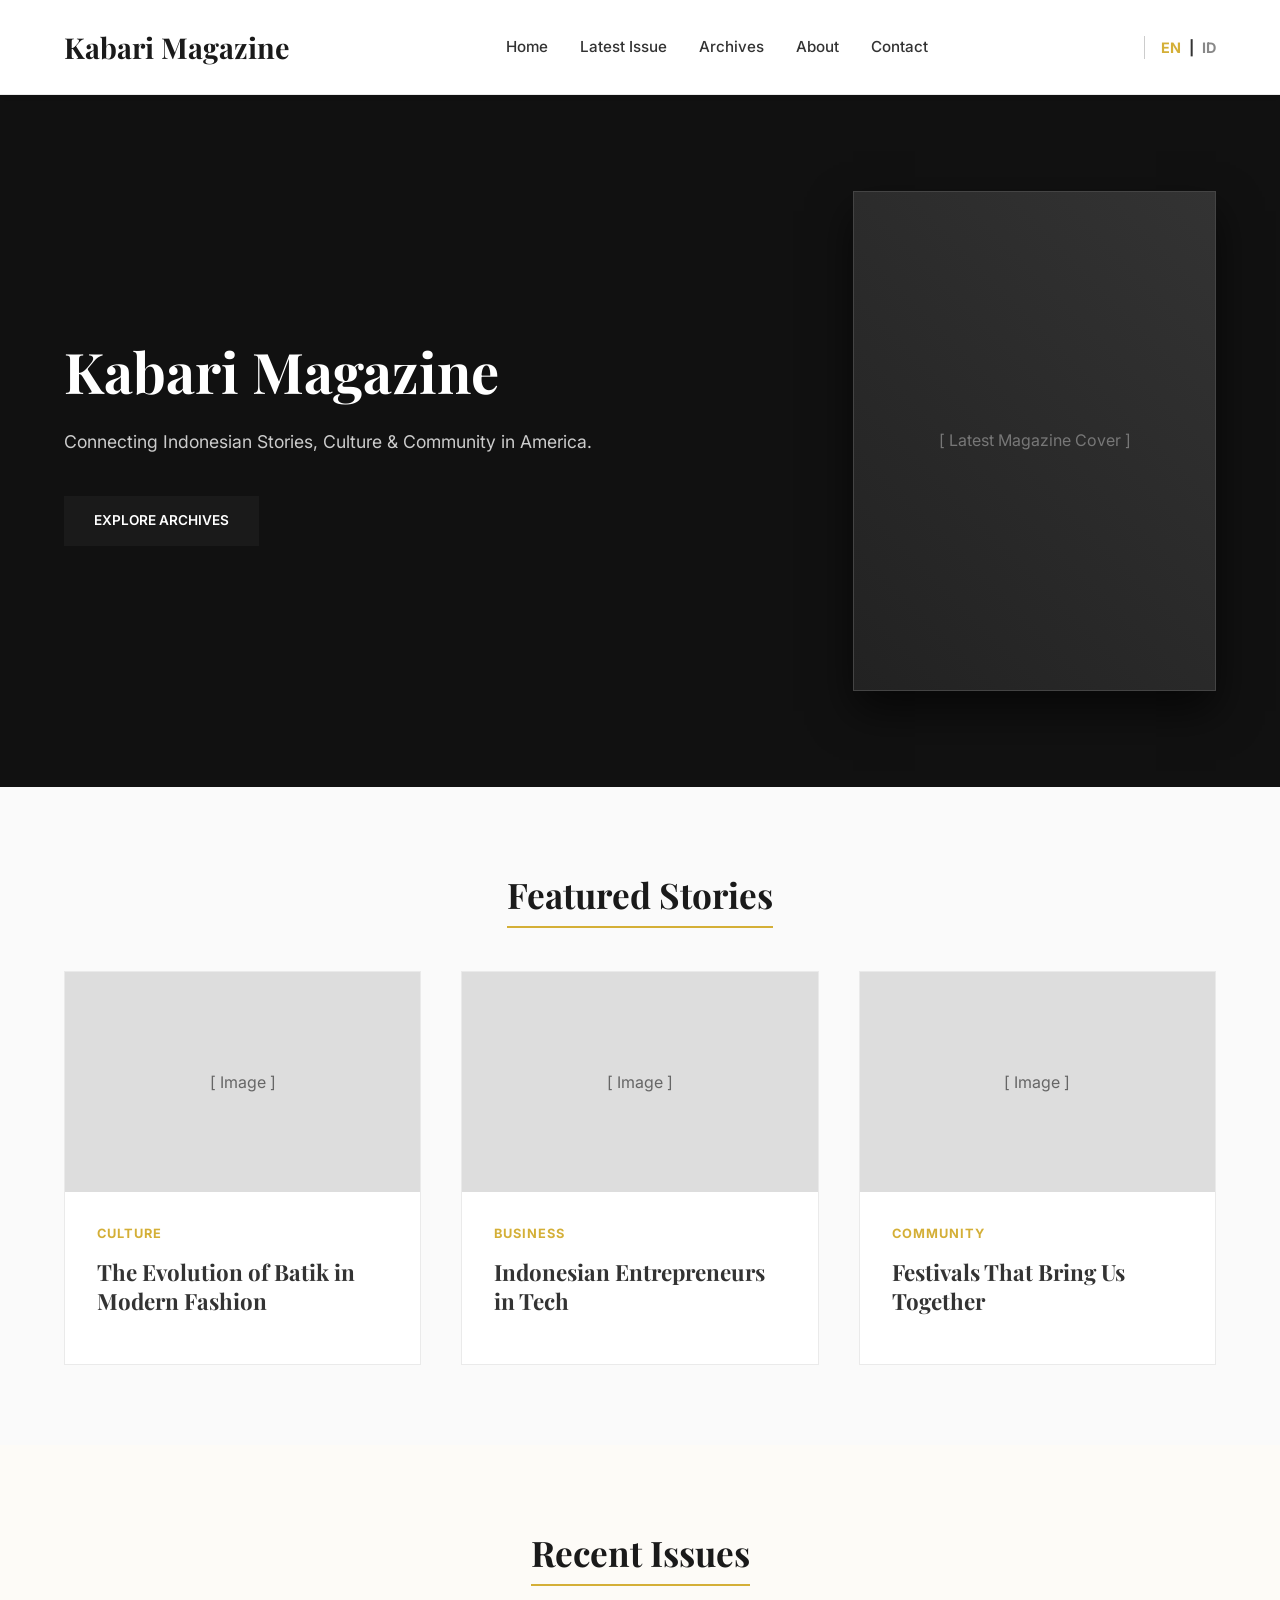
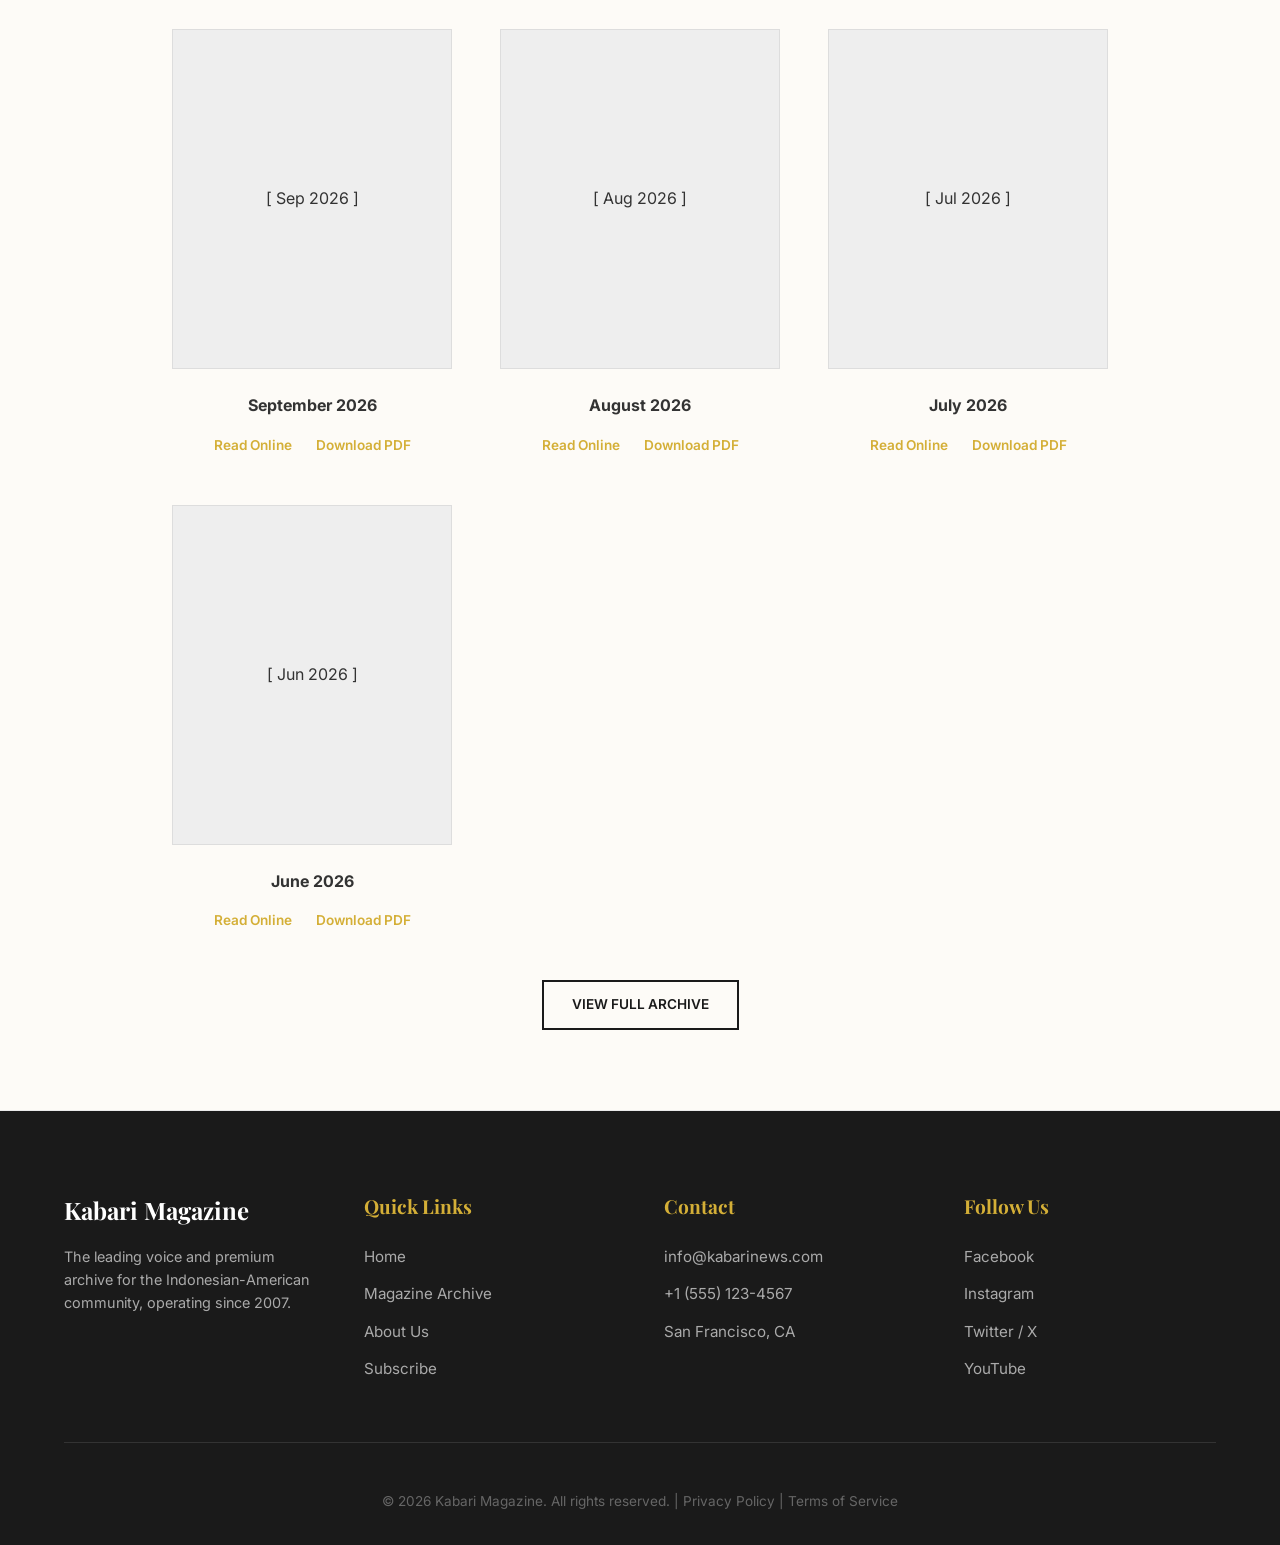
<file: index.html>
<!DOCTYPE html>
<html lang="en">
<head>
    <meta charset="UTF-8">
    <meta name="viewport" content="width=device-width, initial-scale=1.0">
    <title>Kabari Magazine | Home</title>
    <script src="global.js"></script>
    <link href="https://fonts.googleapis.com/css2?family=Inter:wght@400;600&family=Playfair+Display:wght@700&display=swap" rel="stylesheet">
    <link rel="stylesheet" href="style.css">
</head>
<body>

    <!-- HEADER -->
    <header>
        <div class="hamburger" onclick="document.querySelector('.nav-links').classList.toggle('mobile-active')">☰</div>
        <div class="logo"><a href="index.html">Kabari Magazine</a></div>
                <nav class="nav-links">
                <a href="index.html" data-en="Home" data-id="Beranda">Home</a>
                <a href="latest.html" data-en="Latest Issue" data-id="Edisi Terbaru">Latest Issue</a>
                <a href="archive.html" data-en="Archives" data-id="Arsip">Archives</a>
                <a href="about.html" data-en="About" data-id="Tentang">About</a>
                <a href="contact.html" data-en="Contact" data-id="Kontak">Contact</a>
            </nav>
        <div class="lang-toggle">
            <span class="lang-btn active-lang" onclick="setLang('en')">EN</span> | 
            <span class="lang-btn" onclick="setLang('id')">ID</span>
        </div>
    </header>

    <main>
        <!-- HERO SECTION (Single Explore Button) -->
        <section class="hero">
            <div class="hero-text">
                <h1 data-en="Kabari Magazine" data-id="Majalah Kabari">Kabari Magazine</h1>
                <p data-en="Connecting Indonesian Stories, Culture & Community in America." data-id="Menghubungkan Kisah, Budaya & Komunitas Indonesia di Amerika.">Connecting Indonesian Stories, Culture & Community in America.</p>
                <div class="hero-buttons">
                    <a href="archive.html" class="btn btn-solid" data-en="Explore Archives" data-id="Jelajahi Arsip">Explore Archives</a>
                </div>
            </div>
            <div class="hero-cover">
                <a href="latest.html" class="hero-placeholder" style="text-decoration: none; display: flex; color: #777;">[ Latest Magazine Cover ]</a>
            </div>
        </section>

        <!-- FEATURED STORIES -->
        <section class="section">
            <div class="center-title">
                <h2 class="section-title"><span data-en="Featured Stories" data-id="Kisah Pilihan">Featured Stories</span></h2>
            </div>
            <div class="featured-grid">
                <div class="story-card">
                    <div class="story-image">[ Image ]</div>
                    <div class="story-content">
                        <span class="story-cat">Culture</span>
                        <h3>The Evolution of Batik in Modern Fashion</h3>
                    </div>
                </div>
                <div class="story-card">
                    <div class="story-image">[ Image ]</div>
                    <div class="story-content">
                        <span class="story-cat">Business</span>
                        <h3>Indonesian Entrepreneurs in Tech</h3>
                    </div>
                </div>
                <div class="story-card">
                    <div class="story-image">[ Image ]</div>
                    <div class="story-content">
                        <span class="story-cat">Community</span>
                        <h3>Festivals That Bring Us Together</h3>
                    </div>
                </div>
            </div>
        </section>

     <!-- RECENT ISSUES -->
<section class="section bg-light-gold">
    <div class="center-title">
        <h2 class="section-title"><span data-en="Recent Issues" data-id="Edisi Terbaru">Recent Issues</span></h2>
    </div>
    <div class="issue-grid">
        <div class="issue-card">
            <div class="issue-cover" onclick="window.location.href='latest.html'">[ Sep 2026 ]</div>
            <h4>September 2026</h4>
            <div class="issue-links">
                <a href="#" data-en="Read Online" data-id="Baca Online">Read Online</a> 
                <a href="#" data-en="Download PDF" data-id="Unduh PDF">Download PDF</a>
            </div>
        </div>
        <div class="issue-card">
            <div class="issue-cover">[ Aug 2026 ]</div>
            <h4>August 2026</h4>
            <div class="issue-links">
                <a href="#" data-en="Read Online" data-id="Baca Online">Read Online</a> 
                <a href="#" data-en="Download PDF" data-id="Unduh PDF">Download PDF</a>
            </div>
        </div>
        <div class="issue-card">
            <div class="issue-cover">[ Jul 2026 ]</div>
            <h4>July 2026</h4>
            <div class="issue-links">
                <a href="#" data-en="Read Online" data-id="Baca Online">Read Online</a> 
                <a href="#" data-en="Download PDF" data-id="Unduh PDF">Download PDF</a>
            </div>
        </div>
        <div class="issue-card">
            <div class="issue-cover">[ Jun 2026 ]</div>
            <h4>June 2026</h4>
            <div class="issue-links">
                <a href="#" data-en="Read Online" data-id="Baca Online">Read Online</a> 
                <a href="#" data-en="Download PDF" data-id="Unduh PDF">Download PDF</a>
            </div>
        </div>
    </div>
    <div style="text-align: center; margin-top: 3rem;">
        <a href="archive.html" class="btn btn-outline" data-en="View Full Archive" data-id="Lihat Semua Arsip">View Full Archive</a>
    </div>
</section>
    </main>

    <!-- DETAILED FOOTER -->
    <footer>
        <div class="footer-grid">
            <div class="footer-col">
                <div class="logo" style="color: #fff; margin-bottom: 1rem; font-size: 1.5rem;">Kabari Magazine</div>
                <p style="color: #aaa; font-size: 0.9rem;" data-en="The leading voice and premium archive for the Indonesian-American community, operating since 2007." data-id="Suara terkemuka dan arsip premium untuk komunitas Indonesia-Amerika, beroperasi sejak 2007.">The leading voice and premium archive for the Indonesian-American community, operating since 2007.</p>
            </div>
            <div class="footer-col">
                <h4 data-en="Quick Links" data-id="Tautan Cepat">Quick Links</h4>
                <ul>
                    <li><a href="index.html" data-en="Home" data-id="Beranda">Home</a></li>
                    <li><a href="archive.html" data-en="Magazine Archive" data-id="Arsip Majalah">Magazine Archive</a></li>
                    <li><a href="about.html" data-en="About Us" data-id="Tentang Kami">About Us</a></li>
                    <li><a href="#" data-en="Subscribe" data-id="Berlangganan">Subscribe</a></li>
                </ul>
            </div>
            <div class="footer-col">
                <h4 data-en="Contact" data-id="Kontak">Contact</h4>
                <ul>
                    <li>info@kabarinews.com</li>
                    <li>+1 (555) 123-4567</li>
                    <li>San Francisco, CA</li>
                </ul>
            </div>
            <div class="footer-col">
                <h4 data-en="Follow Us" data-id="Ikuti Kami">Follow Us</h4>
                <ul>
                    <li><a href="#">Facebook</a></li>
                    <li><a href="#">Instagram</a></li>
                    <li><a href="#">Twitter / X</a></li>
                    <li><a href="#">YouTube</a></li>
                </ul>
            </div>
        </div>
        <div style="text-align: center; font-size: 0.85rem; color: #666;">
            <p>&copy; 2026 Kabari Magazine. All rights reserved. | Privacy Policy | Terms of Service</p>
        </div>
    </footer>

<script src="global.js"></script>
</body>
</html>
</file>
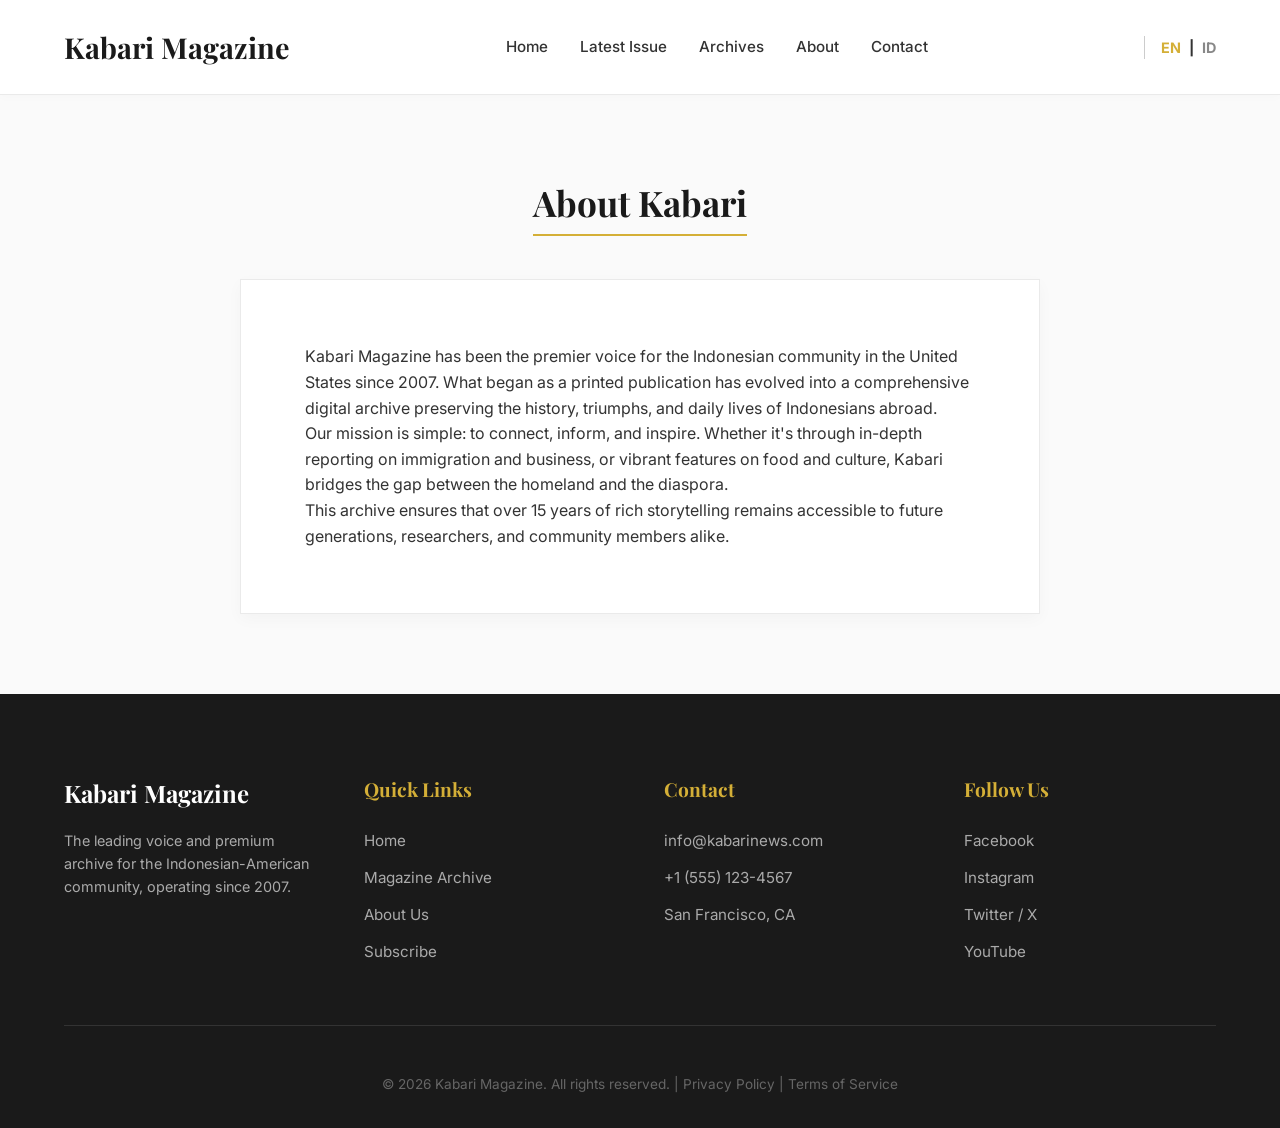
<file: about.html>
<!DOCTYPE html>
<html lang="en">
<head>
    <meta charset="UTF-8">
    <meta name="viewport" content="width=device-width, initial-scale=1.0">
    <title>Kabari Magazine | About</title>
    <script src="global.js"></script>
    <link href="https://fonts.googleapis.com/css2?family=Inter:wght@400;600&family=Playfair+Display:wght@700&display=swap" rel="stylesheet">
    <link rel="stylesheet" href="style.css">
</head>
<body>
    <header>
        <div class="hamburger" onclick="document.querySelector('.nav-links').classList.toggle('mobile-active')">☰</div>
        <div class="logo"><a href="index.html">Kabari Magazine</a></div>
            <nav class="nav-links">
                <a href="index.html" data-en="Home" data-id="Beranda">Home</a>
                <a href="latest.html" data-en="Latest Issue" data-id="Edisi Terbaru">Latest Issue</a>
                <a href="archive.html" data-en="Archives" data-id="Arsip">Archives</a>
                <a href="about.html" data-en="About" data-id="Tentang">About</a>
                <a href="contact.html" data-en="Contact" data-id="Kontak">Contact</a>
            </nav>
       <div class="lang-toggle">
            <span class="lang-btn active-lang" onclick="setLang('en')">EN</span> | 
            <span class="lang-btn" onclick="setLang('id')">ID</span>
        </div>
    </header>

<main>
        <section class="section">
            <div class="center-title">
                <h2 class="section-title"><span data-en="About Kabari" data-id="Tentang Kabari">About Kabari</span></h2>
            </div>
            <div class="text-container">
                <p data-en="Kabari Magazine has been the premier voice for the Indonesian community in the United States since 2007. What began as a printed publication has evolved into a comprehensive digital archive preserving the history, triumphs, and daily lives of Indonesians abroad." data-id="Majalah Kabari telah menjadi suara utama bagi komunitas Indonesia di Amerika Serikat sejak 2007. Apa yang dimulai sebagai publikasi cetak telah berkembang menjadi arsip digital komprehensif yang melestarikan sejarah, kemenangan, dan kehidupan sehari-hari orang Indonesia di luar negeri.">Kabari Magazine has been the premier voice for the Indonesian community in the United States since 2007. What began as a printed publication has evolved into a comprehensive digital archive preserving the history, triumphs, and daily lives of Indonesians abroad.</p>
                
                <p data-en="Our mission is simple: to connect, inform, and inspire. Whether it's through in-depth reporting on immigration and business, or vibrant features on food and culture, Kabari bridges the gap between the homeland and the diaspora." data-id="Misi kami sederhana: untuk menghubungkan, menginformasikan, dan menginspirasi. Baik melalui pelaporan mendalam tentang imigrasi dan bisnis, atau fitur menarik tentang makanan dan budaya, Kabari menjembatani kesenjangan antara tanah air dan diaspora.">Our mission is simple: to connect, inform, and inspire. Whether it's through in-depth reporting on immigration and business, or vibrant features on food and culture, Kabari bridges the gap between the homeland and the diaspora.</p>
                
                <p data-en="This archive ensures that over 15 years of rich storytelling remains accessible to future generations, researchers, and community members alike." data-id="Arsip ini memastikan bahwa lebih dari 15 tahun penceritaan yang kaya tetap dapat diakses oleh generasi mendatang, peneliti, dan anggota komunitas.">This archive ensures that over 15 years of rich storytelling remains accessible to future generations, researchers, and community members alike.</p>
            </div>
        </section>
    </main>

    <!-- FOOTER -->
    <footer>
        <div class="footer-grid">
            <div class="footer-col">
                <div class="logo" style="color: #fff; margin-bottom: 1rem; font-size: 1.5rem;">Kabari Magazine</div>
                <p style="color: #aaa; font-size: 0.9rem;">The leading voice and premium archive for the Indonesian-American community, operating since 2007.</p>
            </div>
            <div class="footer-col">
                <h4>Quick Links</h4>
                <ul>
                    <li><a href="index.html">Home</a></li>
                    <li><a href="archive.html">Magazine Archive</a></li>
                    <li><a href="about.html">About Us</a></li>
                    <li><a href="#">Subscribe</a></li>
                </ul>
            </div>
            <div class="footer-col">
                <h4>Contact</h4>
                <ul>
                    <li>info@kabarinews.com</li>
                    <li>+1 (555) 123-4567</li>
                    <li>San Francisco, CA</li>
                </ul>
            </div>
            <div class="footer-col">
                <h4>Follow Us</h4>
                <ul>
                    <li><a href="#">Facebook</a></li>
                    <li><a href="#">Instagram</a></li>
                    <li><a href="#">Twitter / X</a></li>
                    <li><a href="#">YouTube</a></li>
                </ul>
            </div>
        </div>
        <div style="text-align: center; font-size: 0.85rem; color: #666;">
            <p>&copy; 2026 Kabari Magazine. All rights reserved. | Privacy Policy | Terms of Service</p>
        </div>
    </footer>
    <script src="global.js"></script>
</body>
</html>
</file>
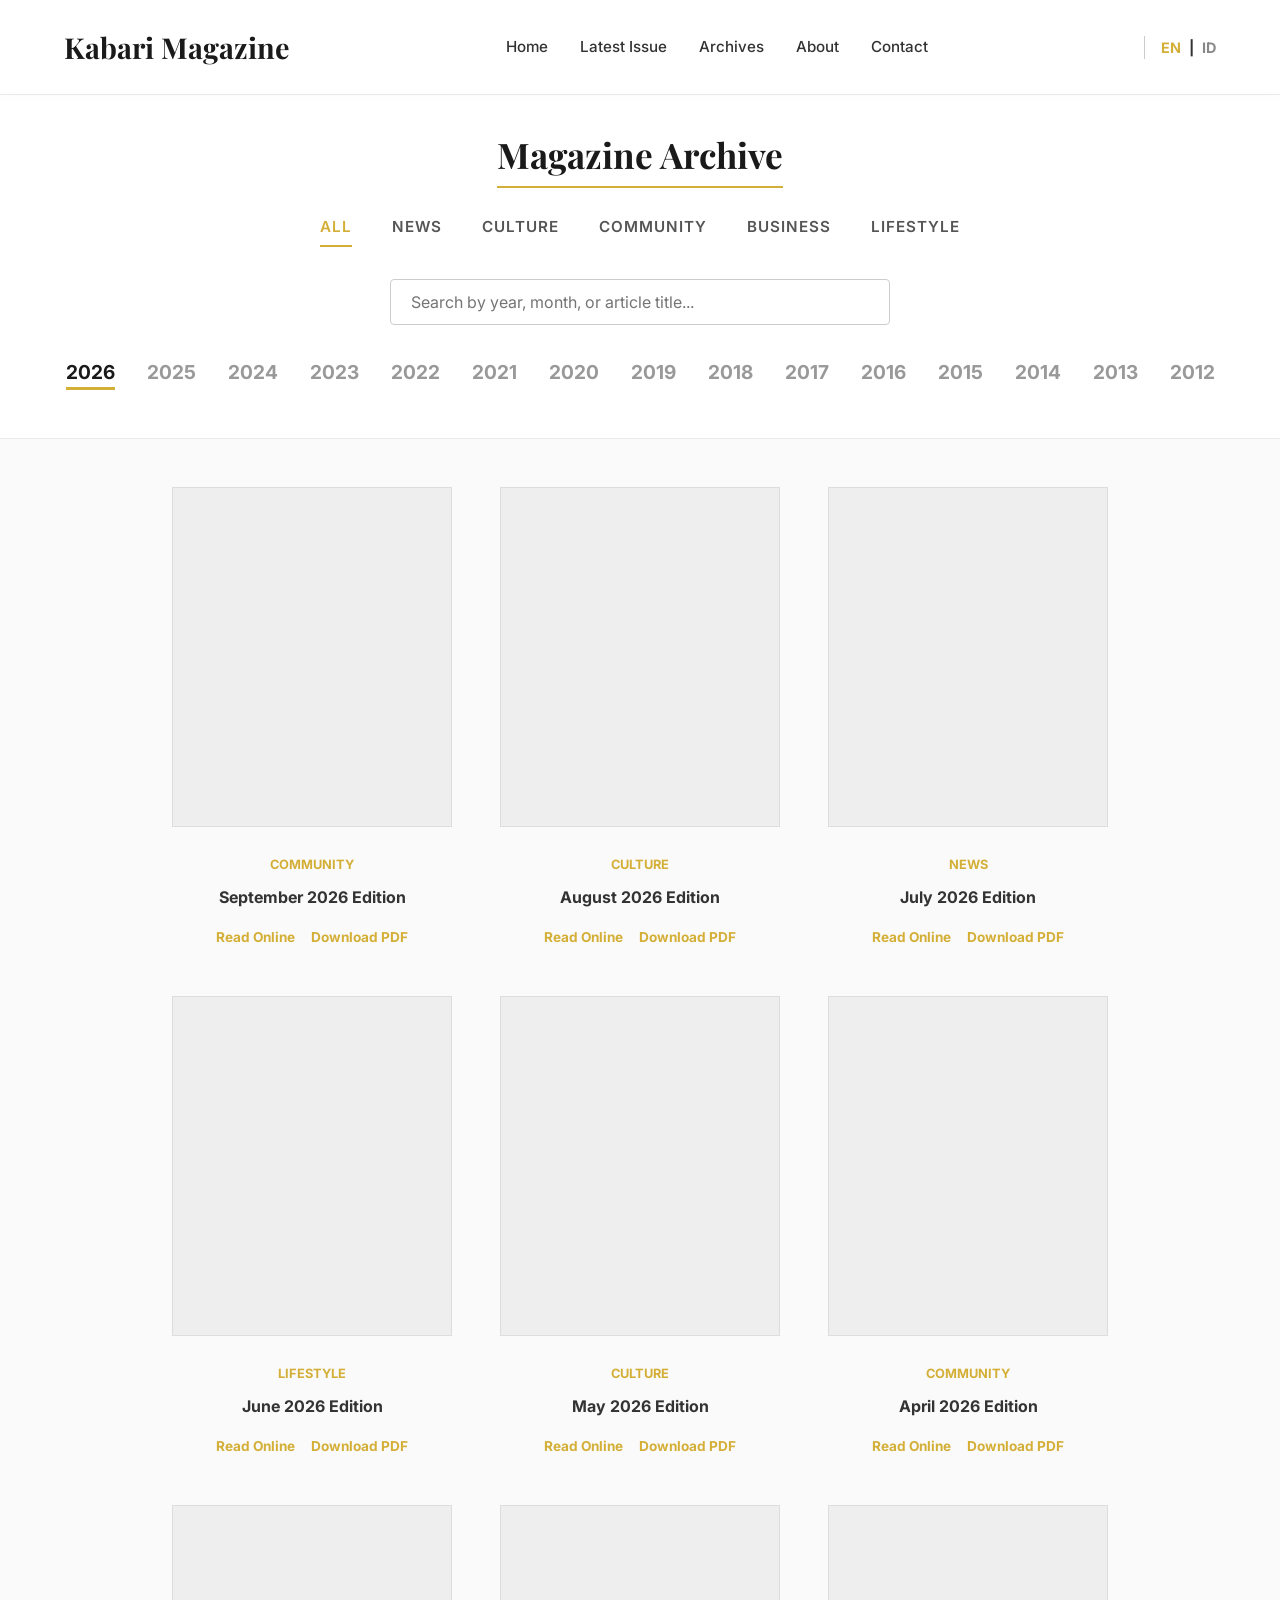
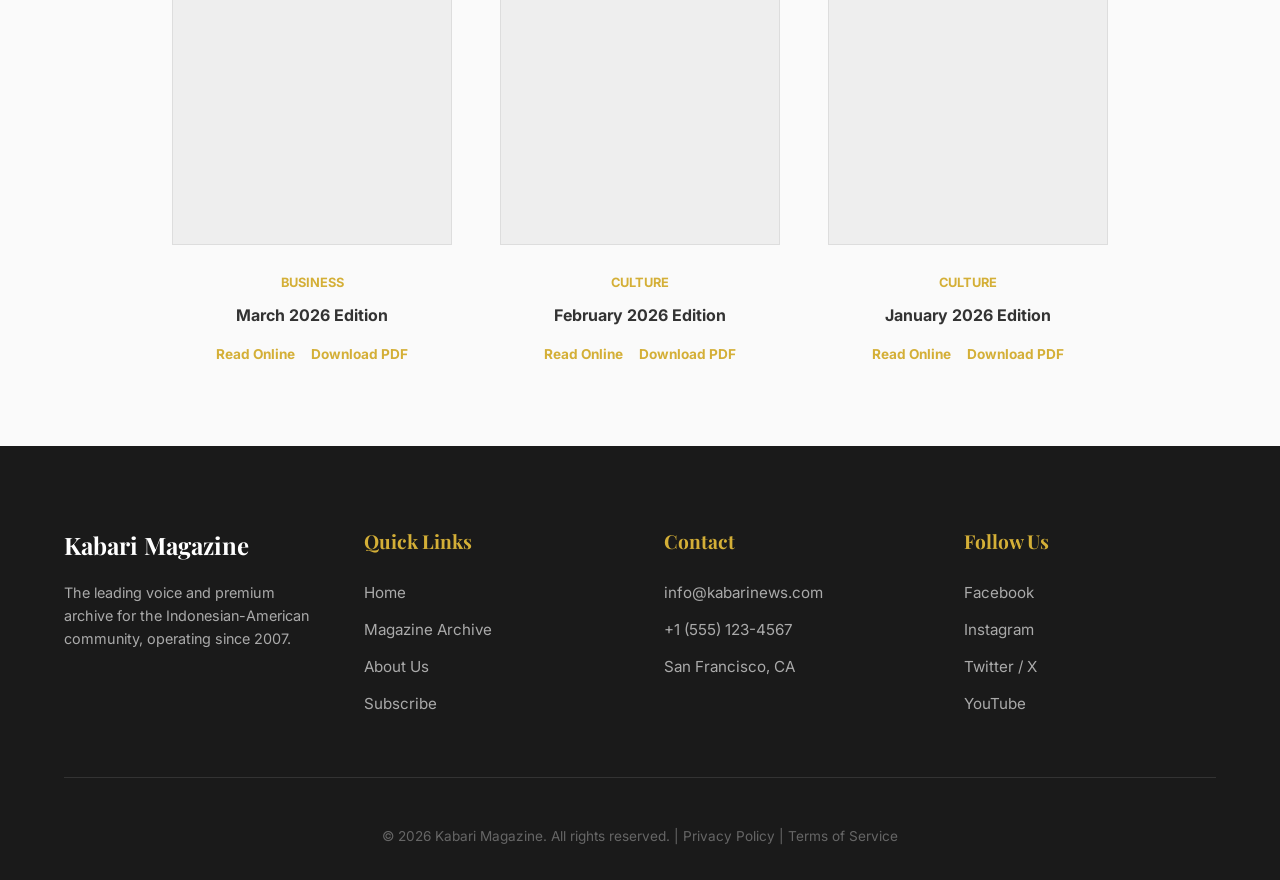
<file: archive.html>
<!DOCTYPE html>
<html lang="en">
<head>
    <meta charset="UTF-8">
    <meta name="viewport" content="width=device-width, initial-scale=1.0">
    <title>Kabari Magazine | Archives</title>
    <script src="global.js"></script>
    <link href="https://fonts.googleapis.com/css2?family=Inter:wght@400;600&family=Playfair+Display:wght@700&display=swap" rel="stylesheet">
    <link rel="stylesheet" href="style.css">
</head>
<body>
    <header>
        <div class="hamburger" onclick="document.querySelector('.nav-links').classList.toggle('mobile-active')">☰</div>
        <div class="logo"><a href="index.html">Kabari Magazine</a></div>
            <nav class="nav-links">
            <a href="index.html" data-en="Home" data-id="Beranda">Home</a>
            <a href="latest.html" data-en="Latest Issue" data-id="Edisi Terbaru">Latest Issue</a>
            <a href="archive.html" data-en="Archives" data-id="Arsip">Archives</a>
            <a href="about.html" data-en="About" data-id="Tentang">About</a>
            <a href="contact.html" data-en="Contact" data-id="Kontak">Contact</a>
        </nav>
       <div class="lang-toggle">
            <span class="lang-btn active-lang" onclick="setLang('en')">EN</span> | 
            <span class="lang-btn" onclick="setLang('id')">ID</span>
        </div>
    </header>

<main>
        <div class="archive-controls">
            <h2 class="section-title" style="margin-bottom: 2rem;"><span data-en="Magazine Archive" data-id="Arsip Majalah">Magazine Archive</span></h2>
            
            <ul class="cat-list" id="category-tabs">
                <li class="active" data-en="All" data-id="Semua">All</li>
                <li data-en="News" data-id="Berita">News</li>
                <li data-en="Culture" data-id="Budaya">Culture</li>
                <li data-en="Community" data-id="Komunitas">Community</li>
                <li data-en="Business" data-id="Bisnis">Business</li>
                <li data-en="Lifestyle" data-id="Gaya Hidup">Lifestyle</li>
            </ul>

            <div class="search-bar">
                <input type="text" id="searchInput" data-en="Search by year, month, or article title..." data-id="Cari berdasarkan tahun, bulan, atau judul artikel..." placeholder="Search by year, month, or article title...">
            </div>

            <div class="year-nav" id="dynamic-year-nav"></div>
        </div>

        <section class="section" style="padding-top: 0;">
            <div class="issue-grid" id="archive-grid"></div>
        </section>
    </main>
    <!-- DETAILED FOOTER -->
    <footer>
        <div class="footer-grid">
            <div class="footer-col">
                <div class="logo" style="color: #fff; margin-bottom: 1rem; font-size: 1.5rem;">Kabari Magazine</div>
                <p style="color: #aaa; font-size: 0.9rem;">The leading voice and premium archive for the Indonesian-American community, operating since 2007.</p>
            </div>
            <div class="footer-col">
                <h4>Quick Links</h4>
                <ul>
                    <li><a href="index.html">Home</a></li>
                    <li><a href="archive.html">Magazine Archive</a></li>
                    <li><a href="about.html">About Us</a></li>
                    <li><a href="#">Subscribe</a></li>
                </ul>
            </div>
            <div class="footer-col">
                <h4>Contact</h4>
                <ul>
                    <li>info@kabarinews.com</li>
                    <li>+1 (555) 123-4567</li>
                    <li>San Francisco, CA</li>
                </ul>
            </div>
            <div class="footer-col">
                <h4>Follow Us</h4>
                <ul>
                    <li><a href="#">Facebook</a></li>
                    <li><a href="#">Instagram</a></li>
                    <li><a href="#">Twitter / X</a></li>
                    <li><a href="#">YouTube</a></li>
                </ul>
            </div>
        </div>
        <div style="text-align: center; font-size: 0.85rem; color: #666;">
            <p>&copy; 2026 Kabari Magazine. All rights reserved. | Privacy Policy | Terms of Service</p>
        </div>
    </footer>

    <script src="data.js"></script>
    <script src="app.js"></script>
    <script src="global.js"></script>
</body>
</html>
</file>
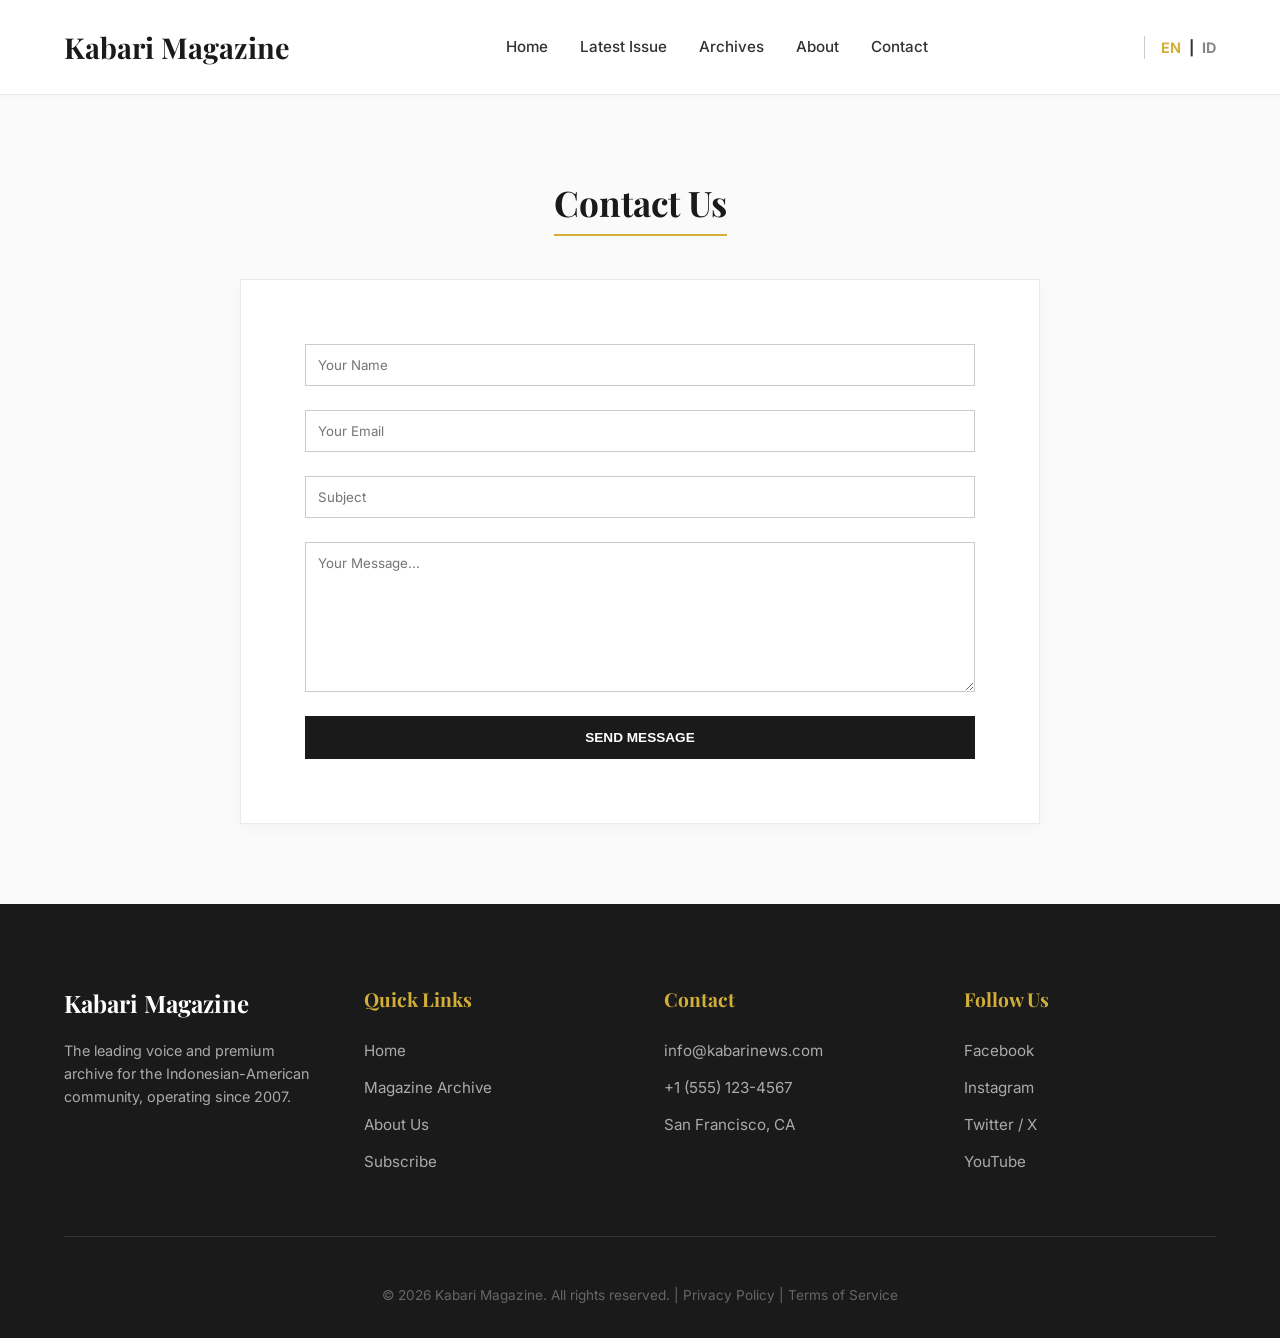
<file: contact.html>
<!DOCTYPE html>
<html lang="en">
<head>
    <meta charset="UTF-8">
    <meta name="viewport" content="width=device-width, initial-scale=1.0">
    <title>Kabari Magazine | Contact</title>
    <script src="global.js"></script>
    <link href="https://fonts.googleapis.com/css2?family=Inter:wght@400;600&family=Playfair+Display:wght@700&display=swap" rel="stylesheet">
    <link rel="stylesheet" href="style.css">
</head>
<body>
    <header>
        <div class="hamburger" onclick="document.querySelector('.nav-links').classList.toggle('mobile-active')">☰</div>
        <div class="logo"><a href="index.html">Kabari Magazine</a></div>
                    <nav class="nav-links">
                    <a href="index.html" data-en="Home" data-id="Beranda">Home</a>
                    <a href="latest.html" data-en="Latest Issue" data-id="Edisi Terbaru">Latest Issue</a>
                    <a href="archive.html" data-en="Archives" data-id="Arsip">Archives</a>
                    <a href="about.html" data-en="About" data-id="Tentang">About</a>
                    <a href="contact.html" data-en="Contact" data-id="Kontak">Contact</a>
                </nav>
        <div class="lang-toggle">
            <span class="lang-btn active-lang" onclick="setLang('en')">EN</span> | 
            <span class="lang-btn" onclick="setLang('id')">ID</span>
        </div>
    </header>

  <main>
        <section class="section">
            <div class="center-title">
                <h2 class="section-title"><span data-en="Contact Us" data-id="Hubungi Kami">Contact Us</span></h2>
            </div>
            <div class="text-container">
                <form class="contact-form" onsubmit="event.preventDefault(); alert('Form submitted!');">
                    <input type="text" data-en="Your Name" data-id="Nama Anda" placeholder="Your Name" required>
                    
                    <input type="email" data-en="Your Email" data-id="Email Anda" placeholder="Your Email" required>
                    
                    <input type="text" data-en="Subject" data-id="Subjek" placeholder="Subject" required>
                    
                    <textarea data-en="Your Message..." data-id="Pesan Anda..." placeholder="Your Message..." required></textarea>
                    
                    <button type="submit" class="btn btn-solid" data-en="Send Message" data-id="Kirim Pesan">Send Message</button>
                </form>
            </div>
        </section>
    </main>

    <!-- FOOTER -->
    <footer>
        <div class="footer-grid">
            <div class="footer-col">
                <div class="logo" style="color: #fff; margin-bottom: 1rem; font-size: 1.5rem;">Kabari Magazine</div>
                <p style="color: #aaa; font-size: 0.9rem;">The leading voice and premium archive for the Indonesian-American community, operating since 2007.</p>
            </div>
            <div class="footer-col">
                <h4>Quick Links</h4>
                <ul>
                    <li><a href="index.html">Home</a></li>
                    <li><a href="archive.html">Magazine Archive</a></li>
                    <li><a href="about.html">About Us</a></li>
                    <li><a href="#">Subscribe</a></li>
                </ul>
            </div>
            <div class="footer-col">
                <h4>Contact</h4>
                <ul>
                    <li>info@kabarinews.com</li>
                    <li>+1 (555) 123-4567</li>
                    <li>San Francisco, CA</li>
                </ul>
            </div>
            <div class="footer-col">
                <h4>Follow Us</h4>
                <ul>
                    <li><a href="#">Facebook</a></li>
                    <li><a href="#">Instagram</a></li>
                    <li><a href="#">Twitter / X</a></li>
                    <li><a href="#">YouTube</a></li>
                </ul>
            </div>
        </div>
        <div style="text-align: center; font-size: 0.85rem; color: #666;">
            <p>&copy; 2026 Kabari Magazine. All rights reserved. | Privacy Policy | Terms of Service</p>
        </div>
    </footer>
    <script src="global.js"></script>
</body>
</html>
</file>
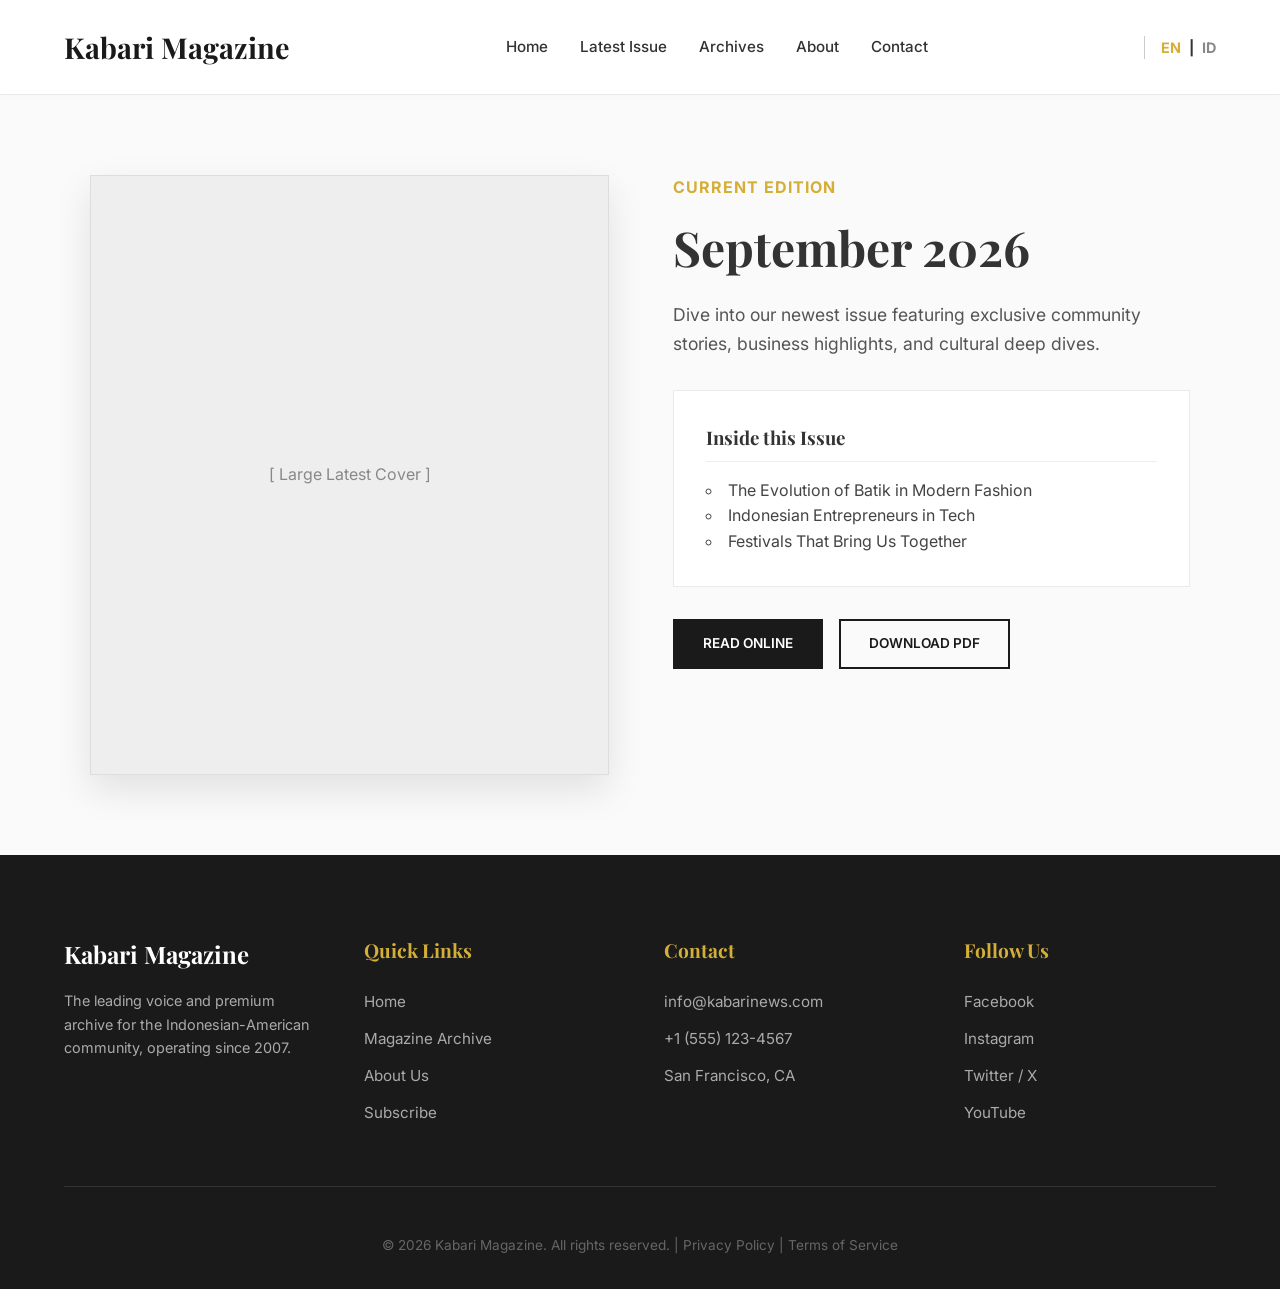
<file: latest.html>
<!DOCTYPE html>
<html lang="en">
<head>
    <meta charset="UTF-8">
    <meta name="viewport" content="width=device-width, initial-scale=1.0">
    <title>Kabari Magazine | Latest Issue</title>
    <script src="global.js"></script>
    <link href="https://fonts.googleapis.com/css2?family=Inter:wght@400;600&family=Playfair+Display:wght@700&display=swap" rel="stylesheet">
    <link rel="stylesheet" href="style.css">
</head>
<body>
    <header>
        <div class="hamburger" onclick="document.querySelector('.nav-links').classList.toggle('mobile-active')">☰</div>
        <div class="logo"><a href="index.html">Kabari Magazine</a></div>
            <nav class="nav-links">
                <a href="index.html" data-en="Home" data-id="Beranda">Home</a>
                <a href="latest.html" data-en="Latest Issue" data-id="Edisi Terbaru">Latest Issue</a>
                <a href="archive.html" data-en="Archives" data-id="Arsip">Archives</a>
                <a href="about.html" data-en="About" data-id="Tentang">About</a>
                <a href="contact.html" data-en="Contact" data-id="Kontak">Contact</a>
            </nav>
       <div class="lang-toggle">
            <span class="lang-btn active-lang" onclick="setLang('en')">EN</span> | 
            <span class="lang-btn" onclick="setLang('id')">ID</span>
        </div>
    </header>

<main>
        <section class="section">
            <div class="issue-detail-container">
                <div class="issue-detail-cover">
                    [ Large Latest Cover ]
                </div>
                <div class="issue-detail-info">
                    <h4 style="color: var(--accent-color); margin-bottom: 0.5rem; text-transform: uppercase; letter-spacing: 1px;" data-en="Current Edition" data-id="Edisi Saat Ini">Current Edition</h4>
                    
                    <h1>September 2026</h1>
                    
                    <p style="font-size: 1.1rem; color: #555; margin-bottom: 2rem;" data-en="Dive into our newest issue featuring exclusive community stories, business highlights, and cultural deep dives." data-id="Selami edisi terbaru kami yang menampilkan kisah komunitas eksklusif, sorotan bisnis, dan penyelaman budaya yang mendalam.">Dive into our newest issue featuring exclusive community stories, business highlights, and cultural deep dives.</p>
                    
                    <div class="inside-issue">
                        <h3 data-en="Inside this Issue" data-id="Di Dalam Edisi Ini">Inside this Issue</h3>
                        <ul>
                            <li>The Evolution of Batik in Modern Fashion</li>
                            <li>Indonesian Entrepreneurs in Tech</li>
                            <li>Festivals That Bring Us Together</li>
                        </ul>
                    </div>
                    
                    <div style="display: flex; gap: 1rem;">
                        <a href="#" class="btn btn-solid" data-en="Read Online" data-id="Baca Online">Read Online</a>
                        <a href="#" class="btn btn-outline" data-en="Download PDF" data-id="Unduh PDF">Download PDF</a>
                    </div>
                </div>
            </div>
        </section>
    </main>
    <!-- DETAILED FOOTER -->
    <footer>
        <div class="footer-grid">
            <div class="footer-col">
                <div class="logo" style="color: #fff; margin-bottom: 1rem; font-size: 1.5rem;">Kabari Magazine</div>
                <p style="color: #aaa; font-size: 0.9rem;">The leading voice and premium archive for the Indonesian-American community, operating since 2007.</p>
            </div>
            <div class="footer-col">
                <h4>Quick Links</h4>
                <ul>
                    <li><a href="index.html">Home</a></li>
                    <li><a href="archive.html">Magazine Archive</a></li>
                    <li><a href="about.html">About Us</a></li>
                    <li><a href="#">Subscribe</a></li>
                </ul>
            </div>
            <div class="footer-col">
                <h4>Contact</h4>
                <ul>
                    <li>info@kabarinews.com</li>
                    <li>+1 (555) 123-4567</li>
                    <li>San Francisco, CA</li>
                </ul>
            </div>
            <div class="footer-col">
                <h4>Follow Us</h4>
                <ul>
                    <li><a href="#">Facebook</a></li>
                    <li><a href="#">Instagram</a></li>
                    <li><a href="#">Twitter / X</a></li>
                    <li><a href="#">YouTube</a></li>
                </ul>
            </div>
        </div>
        <div style="text-align: center; font-size: 0.85rem; color: #666;">
            <p>&copy; 2026 Kabari Magazine. All rights reserved. | Privacy Policy | Terms of Service</p>
        </div>
    </footer>
    <script src="global.js"></script>
</body>
</html>
</file>
<file: style.css>
/* CSS Variables - Original Premium Theme */
:root {
    --primary-color: #1a1a1a;
    --accent-color: #d4af37; /* Elegant Gold */
    --bg-color: #fafafa;
    --text-color: #333;
    --light-gray: #eaeaea;
    --font-heading: 'Playfair Display', serif;
    --font-body: 'Inter', Helvetica, sans-serif;
}

/* Reset & Basics */
* { margin: 0; padding: 0; box-sizing: border-box; }
body { font-family: var(--font-body); background-color: var(--bg-color); color: var(--text-color); line-height: 1.6; overflow-x: hidden; }
a { text-decoration: none; color: inherit; transition: color 0.3s ease; cursor: pointer; }
ul { list-style: none; }

/* Buttons */
.btn { display: inline-block; padding: 12px 28px; text-transform: uppercase; font-size: 0.85rem; font-weight: 600; cursor: pointer; border: 2px solid var(--primary-color); transition: all 0.3s ease; }
.btn-solid { background: var(--primary-color); color: #fff; }
.btn-solid:hover { background: var(--accent-color); border-color: var(--accent-color); color: #fff; }
.btn-outline { background: transparent; color: var(--primary-color); }
.btn-outline:hover { background: var(--primary-color); color: #fff; }

/* HEADER */
header { display: flex; justify-content: space-between; align-items: center; padding: 1.5rem 5%; background: #fff; border-bottom: 1px solid var(--light-gray); position: sticky; top: 0; z-index: 100; box-shadow: 0 2px 10px rgba(0,0,0,0.02); }
.logo { font-family: var(--font-heading); font-size: 1.8rem; font-weight: 700; color: var(--primary-color); cursor: pointer; }
.nav-links { display: flex; gap: 2rem; font-weight: 500; font-size: 0.95rem; }
.nav-links a:hover, .nav-links a.active-link { color: var(--accent-color); }

/* Language Toggle */
.lang-toggle { font-weight: 700; font-size: 0.9rem; border-left: 1px solid #ccc; padding-left: 1rem; display: flex; gap: 0.5rem; }
.lang-btn { cursor: pointer; color: #888; transition: color 0.2s; }
.lang-btn:hover { color: var(--primary-color); }
.lang-btn.active-lang { color: var(--accent-color); }
.hamburger { display: none; font-size: 1.5rem; cursor: pointer; }

/* PAGE VIEWS */
.page-view { display: none; animation: fadeIn 0.4s ease-in-out; }
.page-view.active-view { display: block; }
@keyframes fadeIn { from { opacity: 0; transform: translateY(10px); } to { opacity: 1; transform: translateY(0); } }

/* SHARED SECTION STYLES */
.section { padding: 5rem 5%; }
.section-title { font-family: var(--font-heading); font-size: 2.2rem; margin-bottom: 2rem; text-align: center; color: var(--primary-color); }
.section-title span { border-bottom: 2px solid var(--accent-color); padding-bottom: 0.5rem; }
.center-title { text-align: center; margin-bottom: 3rem; }

/* HERO SECTION */
.hero { display: flex; align-items: center; padding: 6rem 5%; background: #111; color: #fff; gap: 4rem; min-height: 70vh; }
.hero-text { flex: 1; }
.hero-text h1 { font-family: var(--font-heading); font-size: 3.5rem; margin-bottom: 1.5rem; line-height: 1.2; }
.hero-text p { font-size: 1.1rem; margin-bottom: 2.5rem; color: #ccc; max-width: 90%; }
.hero-cover { flex: 0.5; display: flex; justify-content: center; }
.hero-placeholder { width: 100%; max-width: 400px; height: 500px; background: linear-gradient(45deg, #222, #333); border: 1px solid #444; display: flex; align-items: center; justify-content: center; color: #777; box-shadow: 0 20px 40px rgba(0,0,0,0.6); }

/* FEATURED STORIES */
.featured-grid { display: grid; grid-template-columns: repeat(auto-fit, minmax(300px, 1fr)); gap: 2.5rem; }
.story-card { background: #fff; border: 1px solid var(--light-gray); transition: all 0.3s ease; overflow: hidden; cursor: pointer; }
.story-card:hover { transform: translateY(-8px); box-shadow: 0 15px 30px rgba(0,0,0,0.08); }
.story-image { height: 220px; background: #ddd; display: flex; align-items: center; justify-content: center; color: #666; transition: transform 0.5s ease; }
.story-card:hover .story-image { background: #d4d4d4; }
.story-content { padding: 2rem; }
.story-cat { color: var(--accent-color); font-size: 0.8rem; text-transform: uppercase; font-weight: 700; margin-bottom: 0.8rem; display: block; letter-spacing: 1px; }
.story-content h3 { font-family: var(--font-heading); font-size: 1.4rem; margin-bottom: 1rem; line-height: 1.3; }

/* ARCHIVES (Category & Search) */
.archive-controls { background: #fff; padding: 2rem 5%; border-bottom: 1px solid var(--light-gray); margin-bottom: 3rem; }
.cat-list { display: flex; justify-content: center; gap: 2.5rem; flex-wrap: wrap; margin-bottom: 2rem; }
.cat-list li { font-size: 0.95rem; font-weight: 600; text-transform: uppercase; cursor: pointer; padding-bottom: 5px; color: #555; letter-spacing: 1px; }
.cat-list li:hover, .cat-list li.active { color: var(--accent-color); border-bottom: 2px solid var(--accent-color); }
.search-bar { display: flex; justify-content: center; margin-bottom: 2rem; }
.search-bar input { padding: 12px 20px; width: 100%; max-width: 500px; border: 1px solid #ccc; border-radius: 4px; font-family: var(--font-body); font-size: 1rem; outline: none; }
.search-bar input:focus { border-color: var(--accent-color); }

/* YEAR NAV & MAGAZINE GRID */
.year-nav { display: flex; gap: 2rem; overflow-x: auto; white-space: nowrap; padding-bottom: 1rem; scrollbar-width: none; justify-content: center; }.year-nav span { font-size: 1.2rem; font-weight: 700; color: #999; cursor: pointer; transition: color 0.3s; }
.year-nav span:hover { color: var(--primary-color); }
.year-nav .active-year { color: var(--primary-color); border-bottom: 3px solid var(--accent-color); }
.issue-grid { 
    display: grid; 
    grid-template-columns: repeat(auto-fit, minmax(240px, 280px)); 
    justify-content: center; 
    gap: 3rem; 
}
.issue-card { text-align: center; }
.issue-cover { height: 340px; background: #eee; margin-bottom: 1.5rem; display: flex; align-items: center; justify-content: center; border: 1px solid #ddd; transition: all 0.3s ease; cursor: pointer; }
.issue-cover:hover { transform: scale(1.02); box-shadow: 0 10px 25px rgba(0,0,0,0.1); }
.issue-links { display: flex; justify-content: center; gap: 1.5rem; font-size: 0.85rem; font-weight: 600; color: var(--accent-color); margin-top: 1rem; }
.issue-links a:hover { color: var(--primary-color); }

/* LATEST ISSUE PAGE */
.issue-detail-container { display: flex; gap: 4rem; max-width: 1100px; margin: 0 auto; align-items: flex-start; }
.issue-detail-cover { flex: 1; height: 600px; background: #eee; border: 1px solid #ddd; box-shadow: 0 15px 35px rgba(0,0,0,0.1); display: flex; align-items: center; justify-content: center; color: #888; }
.issue-detail-info { flex: 1; }
.issue-detail-info h1 { font-family: var(--font-heading); font-size: 3rem; margin-bottom: 1rem; }
.inside-issue { background: #fff; padding: 2rem; border: 1px solid var(--light-gray); margin-bottom: 2rem; }
.inside-issue h3 { font-family: var(--font-heading); margin-bottom: 1rem; border-bottom: 1px solid #eee; padding-bottom: 0.5rem; }
.inside-issue ul { list-style: circle inside; color: #444; }

/* ABOUT & CONTACT */
.text-container { max-width: 800px; margin: 0 auto; background: #fff; padding: 4rem; border: 1px solid var(--light-gray); box-shadow: 0 5px 15px rgba(0,0,0,0.03); }
.contact-form { display: flex; flex-direction: column; gap: 1.5rem; }
.contact-form input, .contact-form textarea { width: 100%; padding: 12px; border: 1px solid #ccc; font-family: var(--font-body); }
.contact-form textarea { height: 150px; resize: vertical; }

/* DETAILED FOOTER */
footer { background: var(--primary-color); color: #fff; padding: 5rem 5% 2rem; }
.footer-grid { display: grid; grid-template-columns: repeat(auto-fit, minmax(200px, 1fr)); gap: 3rem; margin-bottom: 3rem; border-bottom: 1px solid #333; padding-bottom: 3rem; }
.footer-col h4 { font-family: var(--font-heading); font-size: 1.2rem; margin-bottom: 1.5rem; color: var(--accent-color); }
.footer-col ul li { margin-bottom: 0.8rem; font-size: 0.95rem; color: #aaa; cursor: pointer; transition: color 0.3s; }
.footer-col ul li:hover { color: #fff; }

@media (max-width: 768px) {
    /* Mobile Menu Logic */
    .nav-links { display: none; flex-direction: column; position: absolute; top: 100%; left: 0; width: 100%; background: #fff; padding: 2rem; border-bottom: 1px solid #eee; box-shadow: 0 10px 10px rgba(0,0,0,0.05); }
    .nav-links.mobile-active { display: flex; }
    .hamburger { display: block; }
    
    /* Layout Adjustments for Mobile */
    .hero { flex-direction: column; text-align: center; }
    .issue-detail-container { flex-direction: column; }
    .issue-detail-cover { width: 100%; height: 400px; }
    /* Fix for the Year Navigation on Mobile */
    .year-nav { justify-content: flex-start; padding: 0 1rem; }
}
/* Full-Width Section Backgrounds */
.bg-light-gray {
    background-color: #f7f7f7;
    border-top: 1px solid #eaeaea;
    border-bottom: 1px solid #eaeaea;
}

.bg-light-gold {
    background-color: #fdfbf7;
    border-bottom: 1px solid #eaeaea;
}
</file>
